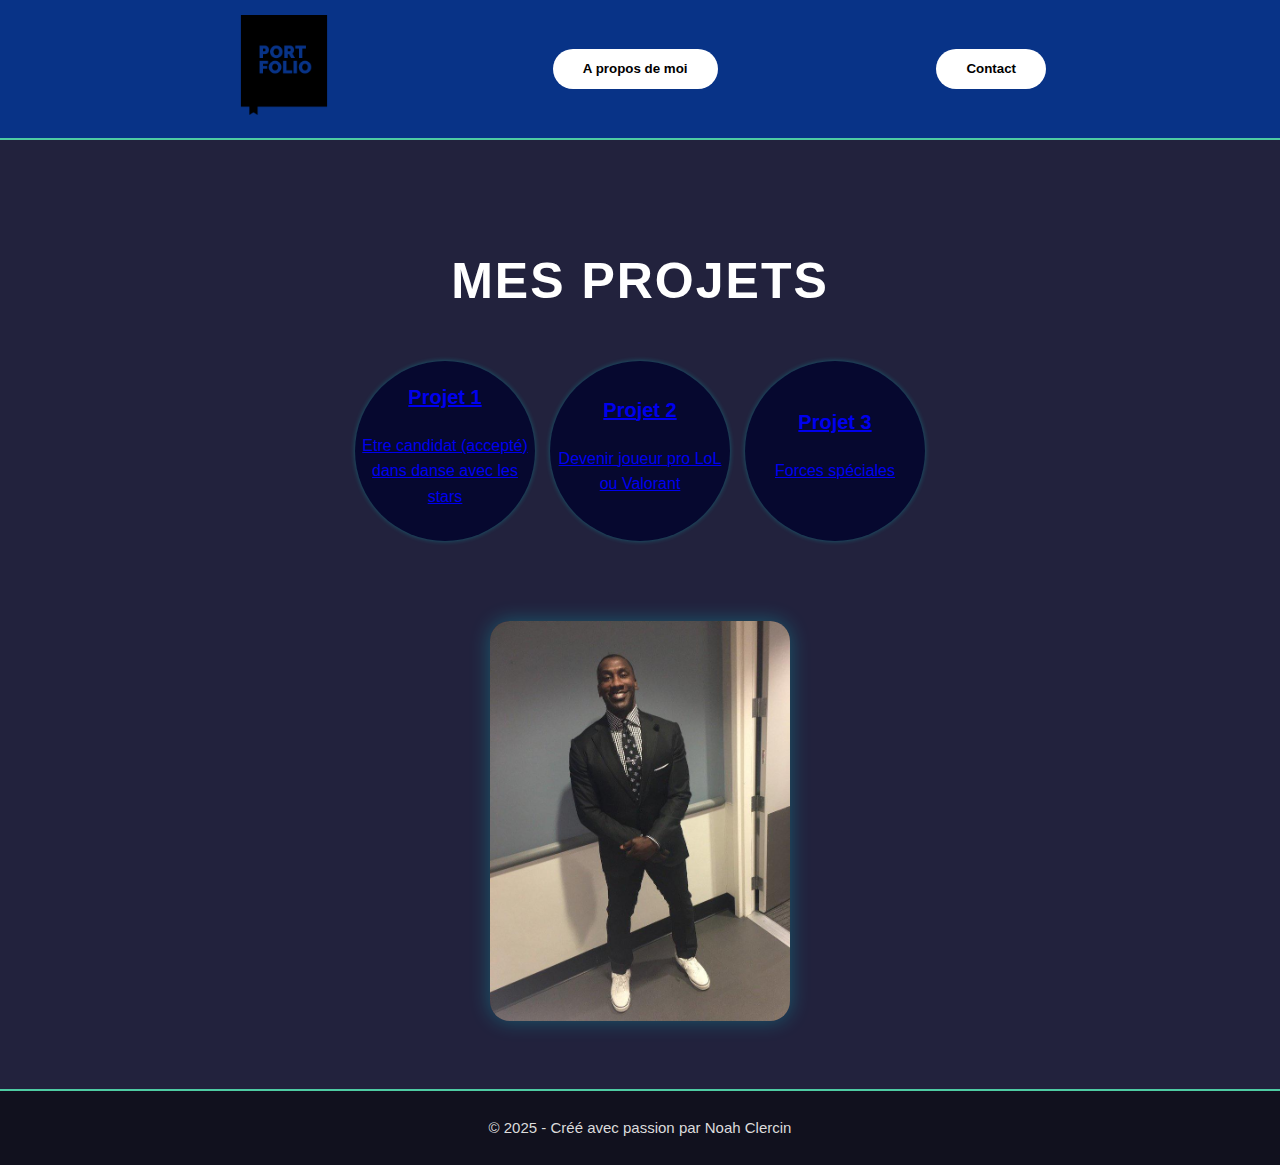
<file: index.html>
<!DOCTYPE html>
<html lang="fr">
<head>
    <meta charset="UTF-8">
    <meta name="viewport" content="width=device-width, initial-scale=1.0">
</head>
<body>
  <header>
      <div class="logo">
      <img src="IMAGE/portfolio.png" alt="Logo ">
      </div>
        <a href="HTML/a_propos_de_moi.html"><button>A propos de moi</button></a>
        <a href="HTML/contact.html"><button>Contact</button></a>
        
  </header>


<section class="projets">
  <h2>Mes Projets</h2>

  <div class="projets-container">
  <a href="HTML/projet1.html" class="projet"> 
    <h3>Projet 1</h3>
    <p>Etre candidat (accepté) dans danse avec les stars  </p>
  </a>

  <a href="HTML/projet2.html" class="projet">
    <h3>Projet 2</h3>
    <p>Devenir joueur pro LoL ou Valorant</p> 
  </a>

  <a href="HTML/projet3.html" class="projet">
    <h3>Projet 3</h3>
    <p>Forces spéciales</p>
  </a>
 </div>

</section>
<section>
  <img src="IMAGE/Costard.jpg" alt="costard ">
</section>
<footer>
    © 2025 - Créé avec passion par Noah Clercin
  </footer>
</body>

<link rel="stylesheet" href="CSS/style_index.css">

</html>
</file>
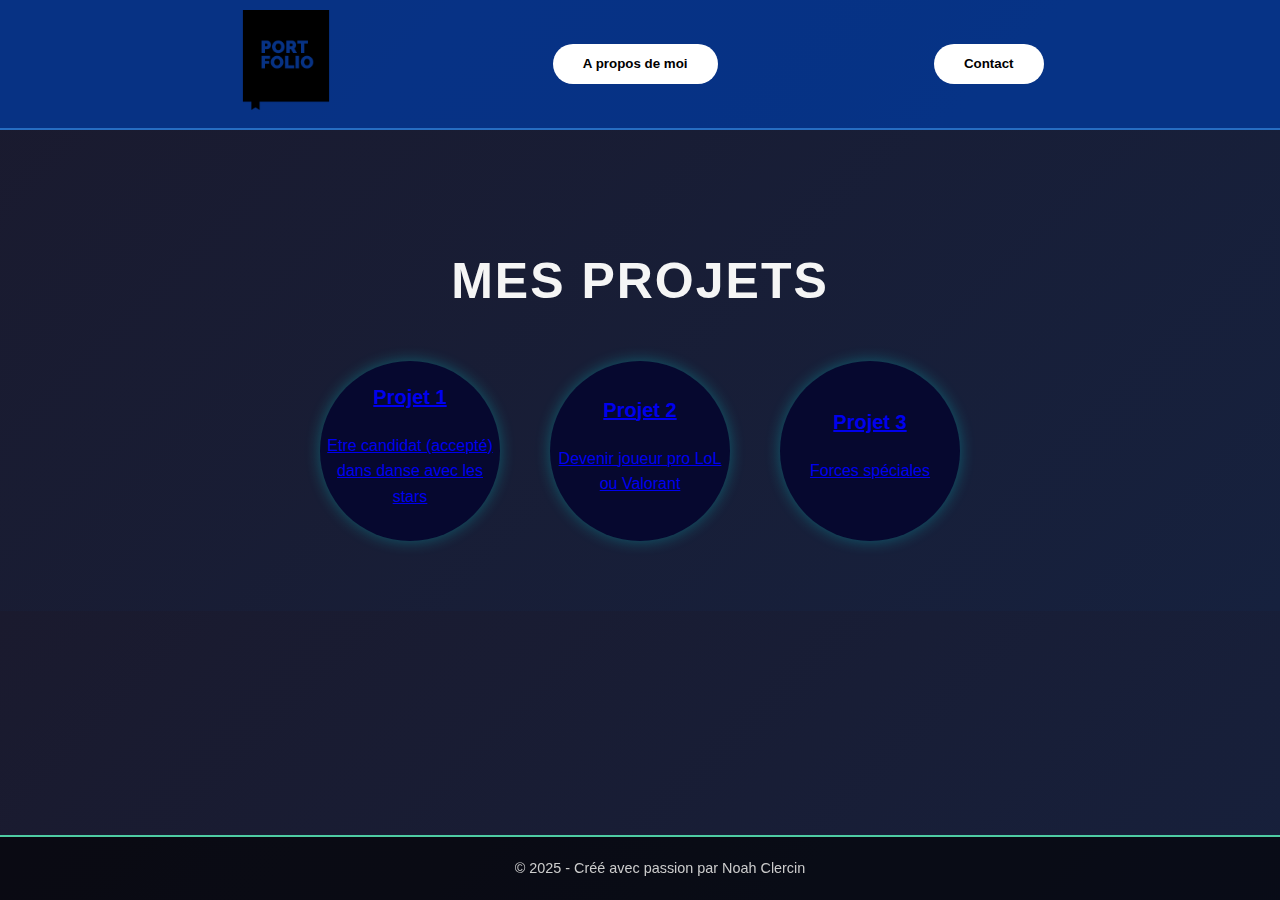
<file: HTML/index.html>
<!DOCTYPE html>
<html lang="fr">
<head>
    <meta charset="UTF-8">
    <meta name="viewport" content="width=device-width, initial-scale=1.0">
</head>
<body>
  <header>
      <div class="logo">
      <img src="/IMAGE/portfolio.png" alt="Logo ">
      </div>
        <a href="a_propos_de_moi.html"><button>A propos de moi</button></a>
        <a href="contact.html"><button>Contact</button></a>
        
  </header>


<section class="projets">
  <h2>Mes Projets</h2>

  <div class="projets-container">
  <a href="projet 1.html" class="projet"> 
    <h3>Projet 1</h3>
    <p>Etre candidat (accepté) dans danse avec les stars  </p>
  </a>

  <a href="projet2.html" class="projet">
    <h3>Projet 2</h3>
    <p>Devenir joueur pro LoL ou Valorant</p> 
  </a>

  <a href="projet3.html" class="projet">
    <h3>Projet 3</h3>
    <p>Forces spéciales</p>
  </a>
 </div>

</section>
</body>

<link rel="stylesheet" href="/CSS/index.css">

<footer>
    © 2025 - Créé avec passion par Noah Clercin
  </footer>
</html>
</file>
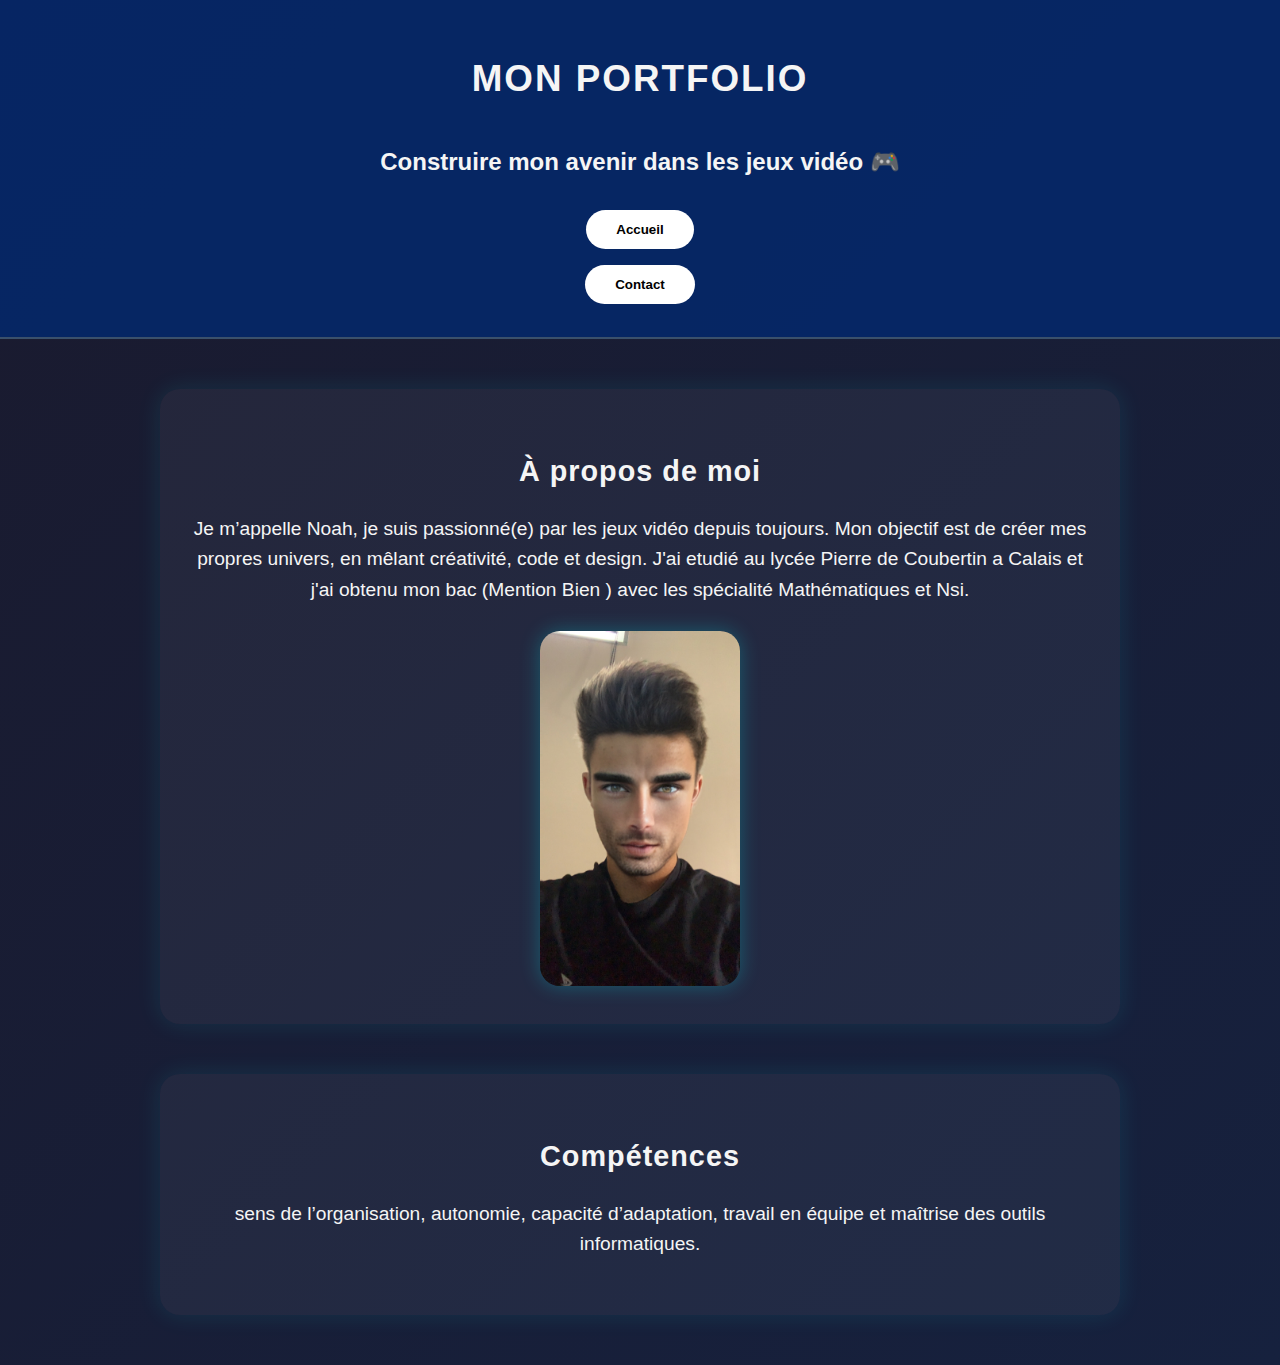
<file: HTML/a_propos_de_moi.html>
<!DOCTYPE html>
<html lang="fr">
<head>
    <meta charset="UTF-8">
    <meta name="viewport" content="width=device-width, initial-scale=1.0">
</head>
<body>
  <header>
    <h1>Mon Portfolio</h1>
    <h2>Construire mon avenir dans les jeux vidéo 🎮</h2>
    <a href="index.html"><button>Accueil</button></a>
    <a href="contact.html"><button>Contact</button></a>
  </header>
<section>
    <h3>À propos de moi</h3>
    <p>Je m’appelle Noah, je suis passionné(e) par les jeux vidéo depuis toujours.  
    Mon objectif est de créer mes propres univers, en mêlant créativité, code et design.
    J'ai etudié au lycée Pierre de Coubertin a Calais et j'ai obtenu mon bac (Mention Bien ) avec les spécialité Mathématiques et Nsi.</p>
    <img src="/IMAGE/moi.jpg.jpeg" alt="Photo de moi ou avatar">
  </section>

  <section>
    <h3>Compétences</h3>
    <p>sens de l’organisation, autonomie, capacité d’adaptation, travail en équipe et maîtrise des outils informatiques.</p>
  </section>
  <link rel="stylesheet" href="/CSS/a_propos_de_moi.css">
</file>
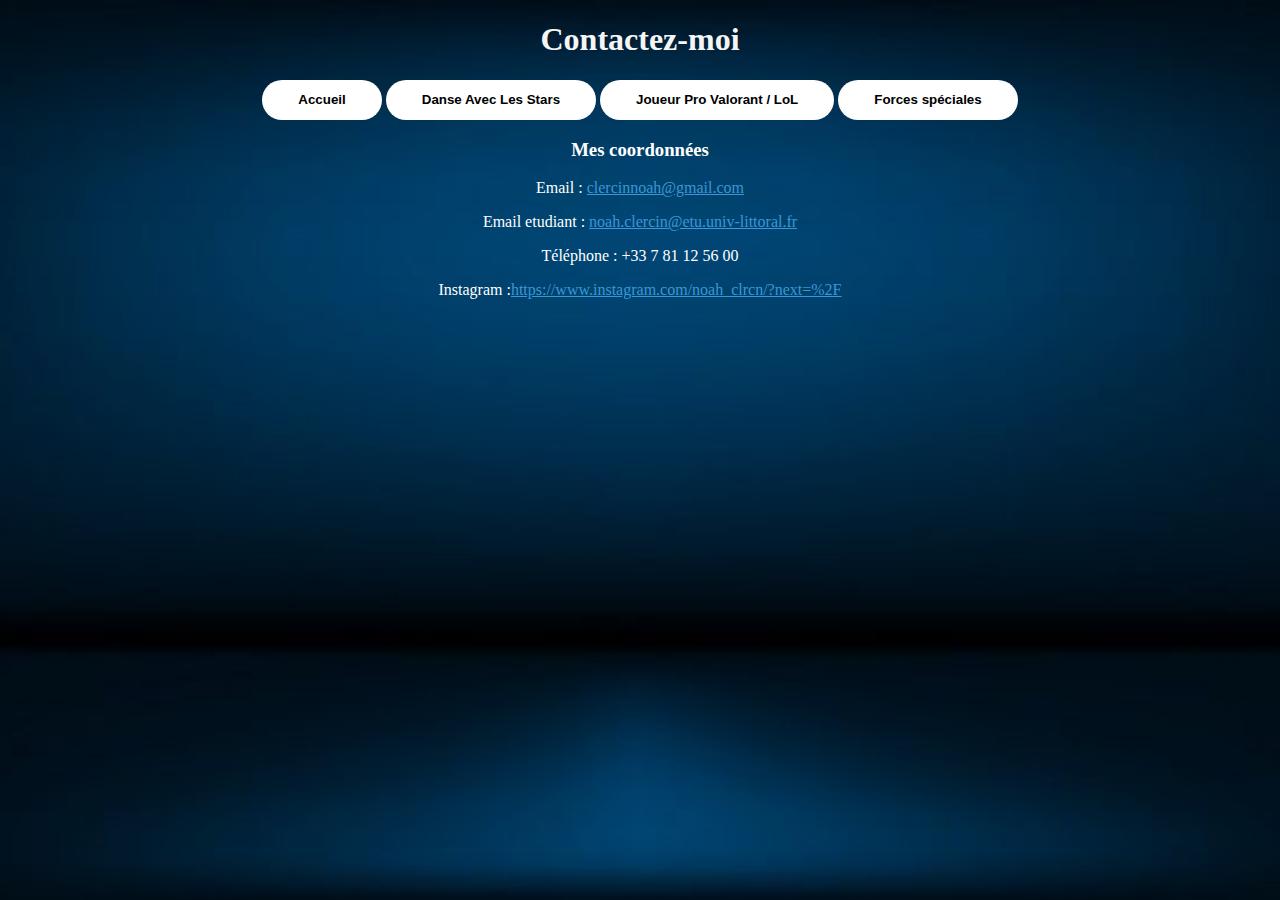
<file: HTML/contact.html>
<!DOCTYPE html>
<html lang="fr">
<head>
    <meta charset="UTF-8">
    <meta name="viewport" content="width=device-width, initial-scale=1.0">
</head>
<header>
    <h1>Contactez-moi </h1>
    <a href="../index.html"><button>Accueil</button></a>
    <a href="../HTML/projet1.html"><button>Danse Avec Les Stars</button></a>
    <a href="../HTML/projet2.html"><button>Joueur Pro Valorant / LoL</button></a>
    <a href="../HTML/projet3.html"><button>Forces spéciales</button></a>
    
</header>
<section>
    <h3>Mes coordonnées</h3>
    <p>Email : <a href="mailto:noah@example.com">clercinnoah@gmail.com</a></p>
    <p>Email etudiant : <a href="mailto:noah@example.com">noah.clercin@etu.univ-littoral.fr</a></p>
    <p>Téléphone : +33 7 81 12 56 00</p>
    <p>Instagram :<a href="mailto:noah@example.com">https://www.instagram.com/noah_clrcn/?next=%2F</a></p>
</section>

<link rel="stylesheet" href="../CSS/style_contact.css">
</file>
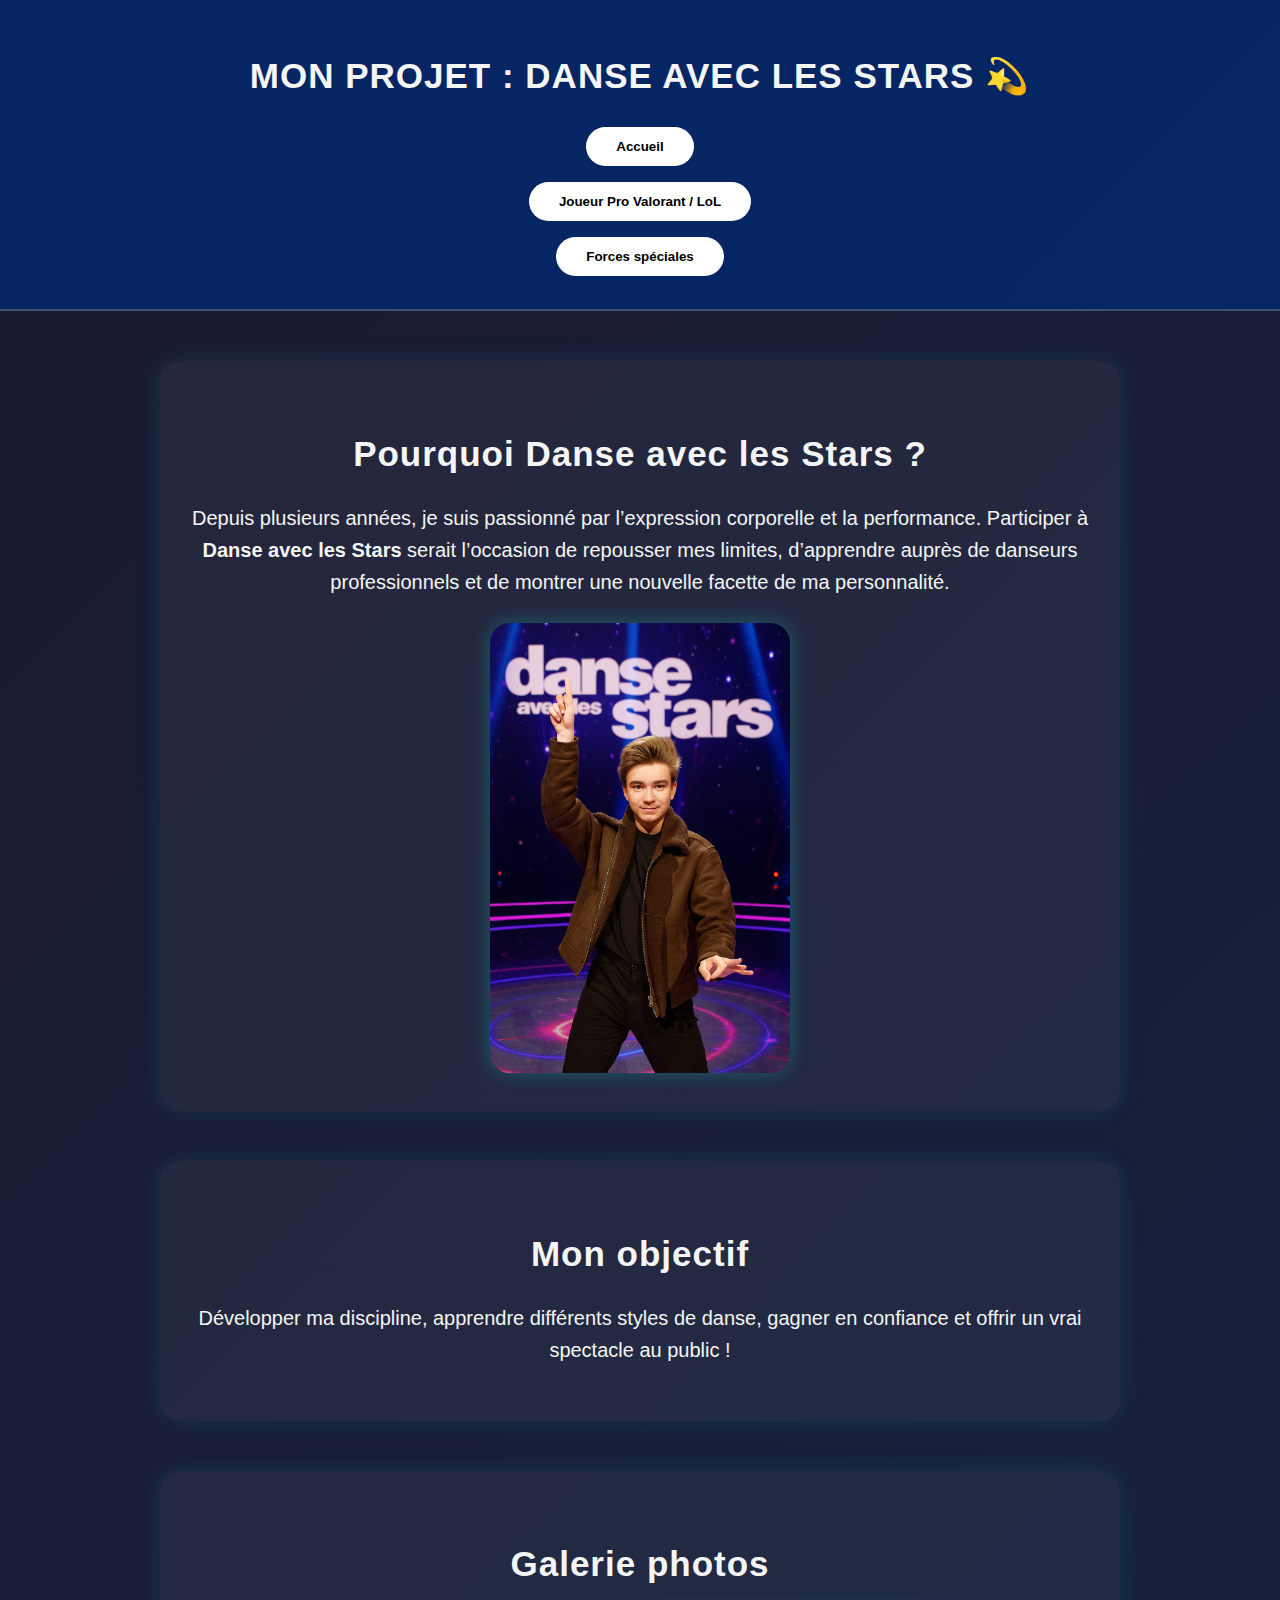
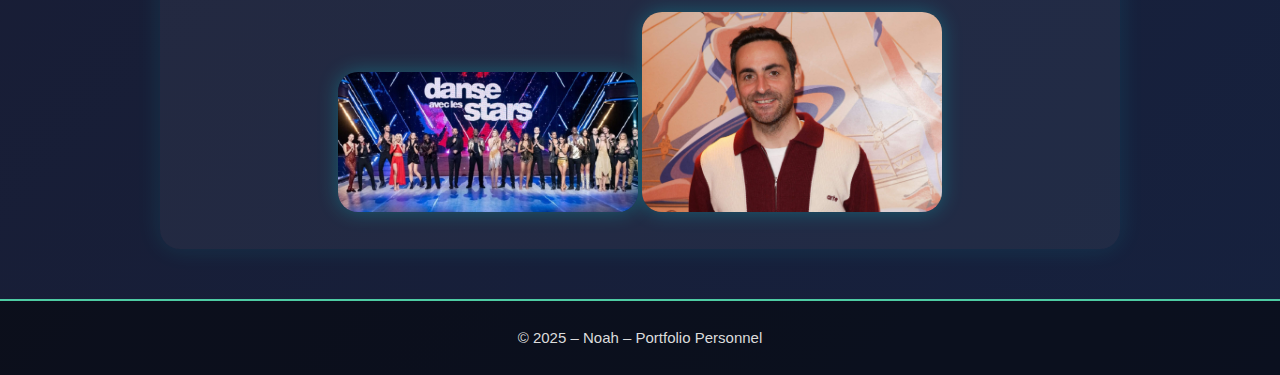
<file: HTML/projet 1.html>
<!DOCTYPE html>
<html lang="fr">
<head>
    <meta charset="UTF-8">
    <meta name="viewport" content="width=device-width, initial-scale=1.0">
</head>
<header>
    <h1>Mon Projet : Danse Avec Les Stars 💫</h1>
    <a href="index.html"><button>Accueil</button></a>
    <a href="projet2.html"><button>Joueur Pro Valorant / LoL </button></a>
    <a href="projet3.html"><button>Forces spéciales</button></a>
</header>

<section>
    <h3>Pourquoi Danse avec les Stars ?</h3>
    <p>
        Depuis plusieurs années, je suis passionné par l’expression corporelle et la performance.
        Participer à <strong>Danse avec les Stars</strong> serait l’occasion de repousser mes limites,
        d’apprendre auprès de danseurs professionnels et de montrer une nouvelle facette de ma
        personnalité.
    </p>
    <img src="/IMAGE/NoahDALS.png" alt="Danse artistique ou silhouette qui danse">
</section>

<section>
    <h3>Mon objectif</h3>
    <p>
        Développer ma discipline, apprendre différents styles de danse, gagner en confiance
        et offrir un vrai spectacle au public !
    </p>
</section>
<section class="galerie">
    <h3>Galerie photos</h3>

    <div class="galerie-container">
        <img src="/IMAGE/dals 1.jpg" alt="Photo danse 2">
        <img src="/IMAGE/camille combal.jpg" alt="Photo danse 3">
    </div>
</section>

<footer>
    © 2025 – Noah – Portfolio Personnel
</footer>

</body>
<link rel="stylesheet" href="/CSS/projet1.css">

</html>
</file>
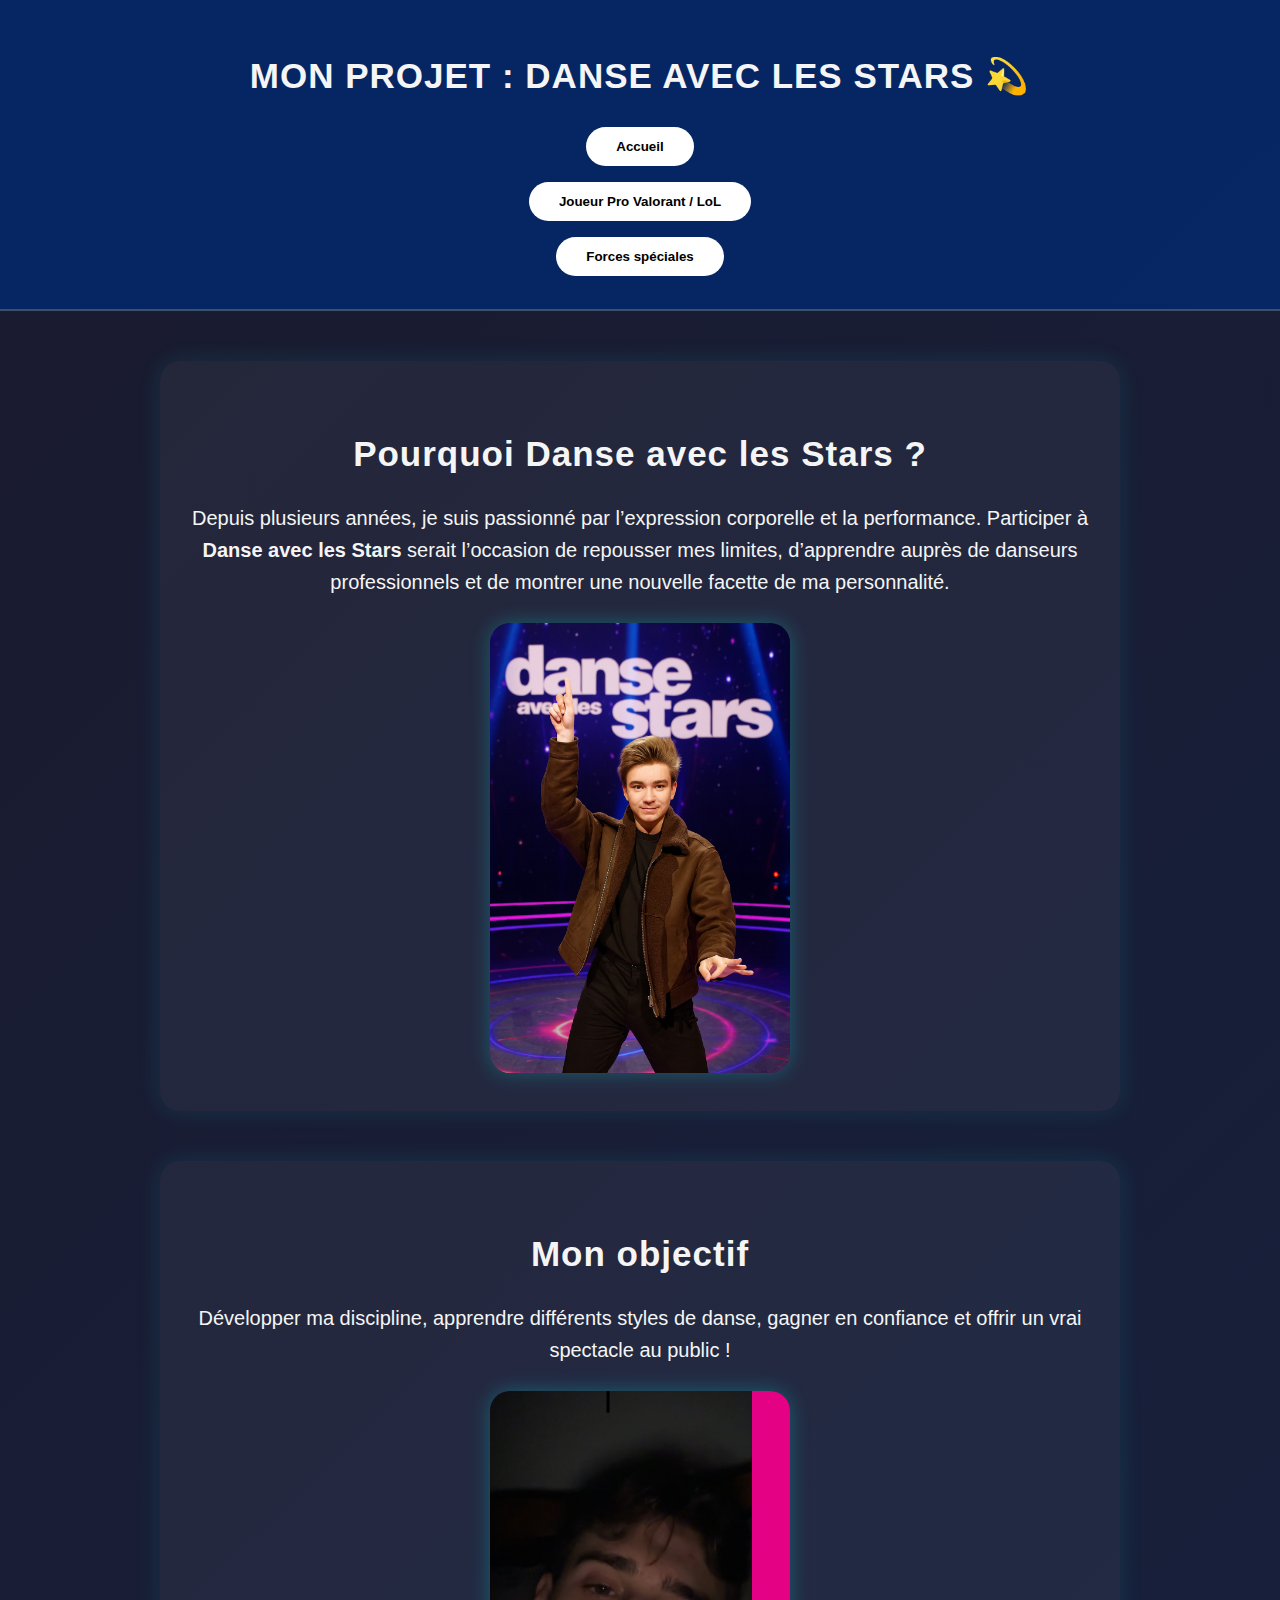
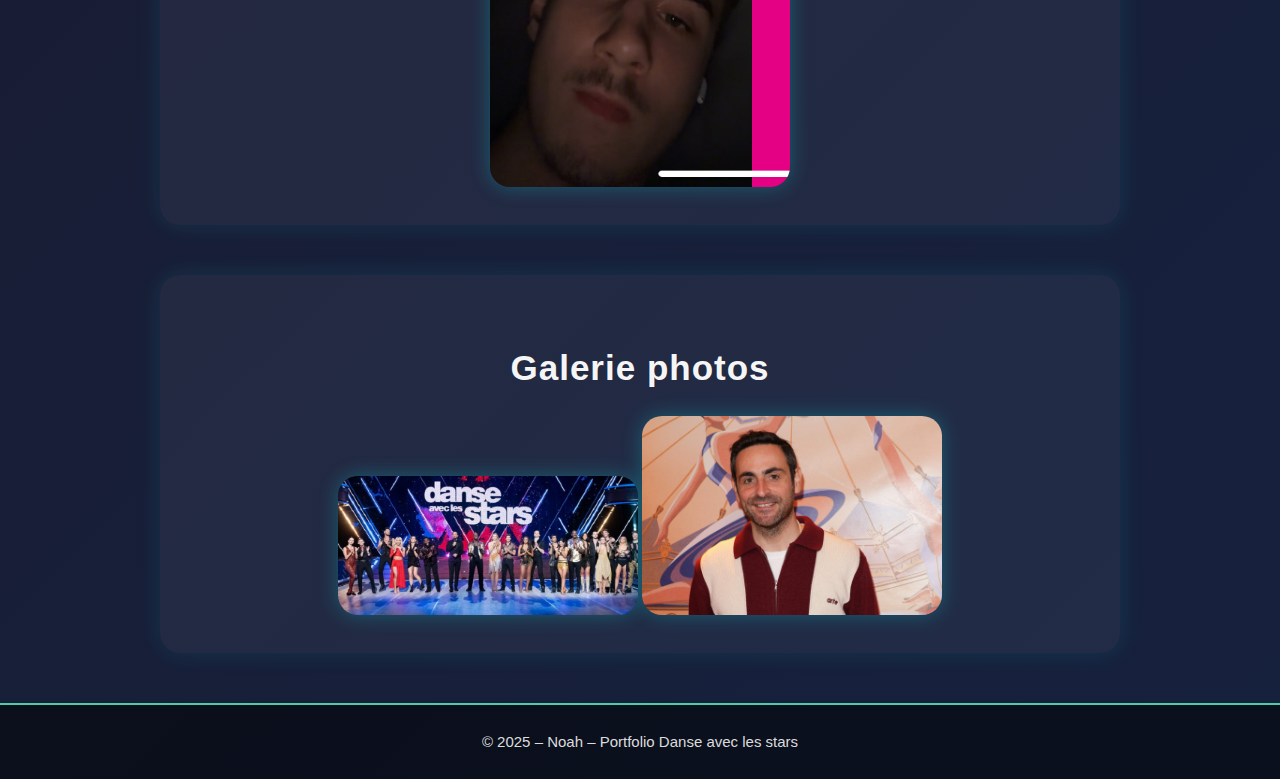
<file: HTML/projet1.html>
<!DOCTYPE html>
<html lang="fr">
<head>
    <meta charset="UTF-8">
    <meta name="viewport" content="width=device-width, initial-scale=1.0">
</head>
<body>
<header>
    <h1>Mon Projet : Danse Avec Les Stars 💫</h1>
    <a href="../index.html"><button>Accueil</button></a>
    <a href="projet2.html"><button>Joueur Pro Valorant / LoL </button></a>
    <a href="projet3.html"><button>Forces spéciales</button></a>
</header>

<section>
    <h3>Pourquoi Danse avec les Stars ?</h3>
    <p>
        Depuis plusieurs années, je suis passionné par l’expression corporelle et la performance.
        Participer à <strong>Danse avec les Stars</strong> serait l’occasion de repousser mes limites,
        d’apprendre auprès de danseurs professionnels et de montrer une nouvelle facette de ma
        personnalité.
    </p>
    <img src="../IMAGE/NoahDALS.png" alt="Danse artistique ou silhouette qui danse">
</section>

<section>
    <h3>Mon objectif</h3>
    <p>
        Développer ma discipline, apprendre différents styles de danse, gagner en confiance
        et offrir un vrai spectacle au public !
    </p>
    <img src="../IMAGE/enzo.jpg" alt="Photo danse 2">
    
</section>
<section class="galerie">
    <h3>Galerie photos</h3>

    <div class="galerie-container">
        <img src="../IMAGE/dals 1.jpg" alt="Photo danse 2">
        <img src="../IMAGE/camille combal.jpg" alt="Photo danse 3">
    </div>
</section>

<footer>
    © 2025 – Noah – Portfolio Danse avec les stars 
</footer>

</body>
<link rel="stylesheet" href="../CSS/style_projet1.css">

</html>
</file>
<file: CSS/style_index.css>
body {
    font-family: 'Poppins', sans-serif;
    background: linear-gradient(135deg, #22223d, #22223d);
    color: #ffffff;
    margin: 0;
    padding: 0;
    line-height:1.6;
}

header {
  display: flex;
  align-items: center;
  justify-content: space-evenly;
  background-color: oklab(38.224999999999994% -0.02415 -0.16613 / 0.8);
  padding: 15px 15px;
  border-bottom: 2px solid#4ecca3;
;
}
 

.logo img {
  width: 100px;  
  height: auto;  
}


section {
    text-align: center;
    max-width: 800px;
    margin: 40px auto;
    padding: 20px;
}

section img{
    width: 300px;
    max-width: 95%;
    border-radius: 20px;
    box-shadow: 0 0 20px rgba(0, 255, 255, 0.25);
    transition: transform 0.4s ease, box-shadow 0.4s ease;
}
section img:hover{
  transform: scale(1.03);
  box-shadow: 0 0 30px rgba(0, 255, 255, 0.5);
}



button {
  padding: 12.5px 30px;
  border:0;
  border-radius: 100px;
  background-color: #ffffff;
  color: #000000;
  font-weight: Bold;
  transition: all 0.5s;
  -webkit-transition: all 0.5s;
  cursor: pointer;
}

button:hover {
  transform: scale(1.2);
  color:rgb(34, 34, 182);
}

button:active {
  background-color: #3d94cf;
  transition: all 0.25s;
  -webkit-transition: all 0.25s;
  transform: scale(0.95);
}


.projets-container {
  display: flex;
  justify-content: center;
  gap: 15px;
}

.projet {
  background-color: #06082f;
  border-radius: 50%;
  width: 180px;
  height: 180px;
  display: flex;
  flex-direction: column;
  justify-content: center;
  box-shadow: 0 0 5px rgba(3, 240, 240, 0.3);
  transition: transform 0.3s ease, box-shadow 0.3s ease;
}

.projet:hover {
  transform: scale(1.1);
  box-shadow: 0 0 25px rgba(26, 219, 170, 0.6);
}


.projets h2 {
  font-size: 50px;
  margin-bottom: 40px;
  text-transform: uppercase;
  letter-spacing: 2px;
}

.projet h3 {
  margin: 4px;
  font-size: 20px;
}



footer {
   text-align: center;
    padding: 25px;
    margin-top: 40px;
    background: rgba(0, 0, 0, 0.5);
    border-top: 2px solid #4ecca3;
    font-size: 15px;
    color: #dcdcdc;


}
</file>
<file: CSS/index.css>
body {
    font-family: 'Poppins', sans-serif;
    background: linear-gradient(135deg, #1a1a2e, #16213e);
    color: #f5f5f5;
    margin: 0;
    padding: 0;
    line-height: 1.6;
}

header {
  display: flex;
  align-items: center;
  justify-content: space-evenly;
  background-color: oklab(38.224999999999994% -0.02415 -0.16613 / 0.8);
  padding: 10px 20px;
  border-bottom: 2px solid #276dc2;
  top: 0;
  z-index: 100;
}
 

.logo img {
  width: 100px;   /* change la largeur ici */
  height: auto;  /* garde les proportions */
}


section {
    text-align: center;
    max-width: 800px;
    margin: 40px auto;
    padding: 30px;
}

section img{
  width: px;
  height: auto;
}

button, .btn {
  padding: 12.5px 30px;
  border: 0;
  border-radius: 100px;
  background-color: #ffffff;
  color: #000000;
  font-weight: Bold;
  transition: all 0.5s;
  -webkit-transition: all 0.5s;
}

button:hover {
  transform: scale(1.2);
  color:rgb(34, 34, 182);
}

button:active {
  background-color: #3d94cf;
  transition: all 0.25s;
  -webkit-transition: all 0.25s;
  box-shadow: none;
  transform: scale(0.98);
}


.projets-container {
  display: flex;
  justify-content: center;
  gap: 50px;
}

.projet {
  background-color: #06082f;
  border-radius: 50%;
  width: 180px;
  height: 180px;
  display: flex;
  flex-direction: column;
  justify-content: center;
  align-items: center;
  box-shadow: 0 0 15px rgba(3, 240, 240, 0.3);
  transition: transform 0.3s ease, box-shadow 0.3s ease;
}

.projet:hover {
  transform: scale(1.1);
  box-shadow: 0 0 25px rgba(26, 219, 170, 0.6);
}

.projet i {
  font-size: 2.5rem;
  margin-bottom: 10px;
  color: cyan;
}

.projets h2 {
  font-size: 50px;
  margin-bottom: 40px;
  text-transform: uppercase;
  letter-spacing: 2px;
}

.projet h3 {
  margin: 4px;
  font-size: 20px;
}


footer {
    text-align: center;
    padding: 20px;
    background: rgba(0, 0, 0, 0.6);
    border-top: 2px solid #4ecca3;
    width: 100%;
    left:0;
    bottom: 0 ;
    position: fixed;
    color: #cccccc;
    font-size: 0.9em;

}
</file>
<file: CSS/a_propos_de_moi.css>
/* --- STYLE GLOBAL --- */
body {
    font-family: 'Poppins', sans-serif;
    background: linear-gradient(135deg, #1a1a2e, #16213e);
    color: #f5f5f5;
    margin: 0;
    padding: 0;
    line-height: 1.6;
}

/* --- HEADER --- */
header {
    display: flex;
    flex-direction: column;
    align-items: center;
    padding: 25px;
    background-color: oklab(30.334% -0.01911 -0.12388 / 0.85);
    border-bottom: 2px solid #3a506b;
    text-align: center;
}

header h1 {
    font-size: 2.3rem;
    margin-bottom: 15px;
    letter-spacing: 2px;
    text-transform: uppercase;
}

header button {
    margin: 8px;
}

/* --- SECTIONS --- */
section {
    max-width: 900px;
    margin: 50px auto;
    padding: 30px;
    background: rgba(255, 255, 255, 0.05);
    border-radius: 20px;
    box-shadow: 0 0 25px rgba(0, 255, 255, 0.1);
    text-align: center;
}

section h3 {
    font-size: 1.8rem;
    margin-bottom: 20px;
    letter-spacing: 1px;
}

section p {
    font-size: 1.2rem;
    margin-bottom: 25px;
}

/* --- IMAGES --- */
section img {
    width: 200px;
    max-width: 95%;
    border-radius: 20px;
    box-shadow: 0 0 20px rgba(0, 255, 255, 0.25);
    transition: transform 0.4s ease, box-shadow 0.4s ease;
}

section img:hover {
    transform: scale(1.03);
    box-shadow: 0 0 30px rgba(0, 255, 255, 0.5);
}

/* --- BOUTONS --- */
button {
    padding: 12px 30px;
    border: none;
    border-radius: 100px;
    background: white;
    color: black;
    font-weight: bold;
    cursor: pointer;
    transition: 0.4s;
}

button:hover {
    transform: scale(1.15);
    color: rgb(34, 34, 182);
}

button:active {
    transform: scale(0.95);
    background: #3d94cf;
}

/* --- FOOTER --- */
footer {
    text-align: center;
    padding: 25px;
    margin-top: 40px;
    background: rgba(0, 0, 0, 0.5);
    border-top: 2px solid #4ecca3;
    font-size: 1rem;
    color: #dcdcdc;
}
</file>
<file: CSS/style_contact.css>
header{
  text-align: center;
  color: #f5f5f5; 
}


section{
    text-align: center;
    color: rgb(255, 255, 255)
    ;
}

a{ color: #3a96d4;}


button, .btn {
  padding: 12.5px 36px;
  border: 0;
  border-radius: 100px;
  background-color: #ffffff;
  color: #000000;
  font-weight: Bold;
  transition: all 2s;
  -webkit-transition: all 0.5s;
}

button:hover {
  transform: scale(1.2);
  color:rgb(34, 34, 182);
}

button:active {
  background-color: #3d94cf;
  transition: all 0.25s;
  -webkit-transition: all 0.25s;
  box-shadow: none;
  transform: scale(0.9);
}

body {
  background-image: url("/IMAGE/Contact-fond.jpg"); /* chemin de ton image */
  background-repeat: no-repeat;             /* empêche la répétition */
  background-size: cover;                   /* l’image couvre tout l’écran */
  background-position: center;              /* centrage de l’image */
  background-attachment: fixed;             /* effet "parallaxe" (l’image ne bouge pas au scroll) */
}
</file>
<file: CSS/projet1.css>
body {
    font-family: 'Poppins', sans-serif;
    background: linear-gradient(135deg, #1a1a2e, #16213e);
    color: #f5f5f5;
    margin: 0;
    padding: 0;
    line-height: 1.6;
}

header {
    display: flex;
    flex-direction: column;
    align-items: center;
    padding: 25px;
    background-color: oklab(30.334% -0.01911 -0.12388 / 0.85);
    border-bottom: 2px solid #3a506b;
    text-align: center;
}

header h1 {
    font-size: 35px;
    margin-bottom: 15px;
    letter-spacing: 1px;
    text-transform: uppercase;
}

header button {
    margin: 8px;
}


section {
    max-width: 900px;
    margin: 50px auto;
    padding: 30px;
    background: rgba(255, 255, 255, 0.05);
    border-radius: 20px;
    box-shadow: 0 0 25px rgba(0, 255, 255, 0.1);
    text-align: center;
}

section h3 {
    font-size: 35px;
    margin-bottom: 20px;
    letter-spacing: 1px;
}

section p {
    font-size: 20px;
    margin-bottom: 25px;
}


section img {
    width: 300px;
    max-width: 95%;
    border-radius: 20px;
    box-shadow: 0 0 20px rgba(0, 255, 255, 0.25);
    transition: transform 0.4s ease, box-shadow 0.4s ease;
}

.galerie-container img{
   width: 300px;}



section img:hover {
    transform: scale(1.03);
    box-shadow: 0 0 30px rgba(0, 255, 255, 0.5);
}

button {
    padding: 12px 30px;
    border: none;
    border-radius: 100px;
    background: white;
    color: black;
    font-weight: bold;
    cursor: pointer;
    transition: 0.4s;
}

button:hover {
    transform: scale(1.15);
    color: rgb(34, 34, 182);
}

button:active {
    transform: scale(0.95);
    background: #3d94cf;
}


footer {
    text-align: center;
    padding: 25px;
    margin-top: 40px;
    background: rgba(0, 0, 0, 0.5);
    border-top: 2px solid #4ecca3;
    font-size: 15px;
    color: #dcdcdc;
}
</file>
<file: CSS/style_projet1.css>
body {
    font-family: 'Poppins', sans-serif;
    background: linear-gradient(135deg, #1a1a2e, #16213e);
    color: #f5f5f5;
    margin: 0;
    padding: 0;
    line-height: 1.6;
}

header {
    display: flex;
    flex-direction: column;
    align-items: center;
    padding: 25px;
    background-color: oklab(30.334% -0.01911 -0.12388 / 0.85);
    border-bottom: 2px solid #3a506b;
    text-align: center;
}

header h1 {
    font-size: 35px;
    margin-bottom: 15px;
    letter-spacing: 1px;
    text-transform: uppercase;
}

header button {
    margin: 8px;
}


section {
    max-width: 900px;
    margin: 50px auto;
    padding: 30px;
    background: rgba(255, 255, 255, 0.05);
    border-radius: 20px;
    box-shadow: 0 0 25px rgba(0, 255, 255, 0.1);
    text-align: center;
}

section h3 {
    font-size: 35px;
    margin-bottom: 20px;
    letter-spacing: 1px;
}

section p {
    font-size: 20px;
    margin-bottom: 25px;
}


section img {
    width: 300px;
    max-width: 95%;
    border-radius: 20px;
    box-shadow: 0 0 20px rgba(0, 255, 255, 0.25);
    transition: transform 0.4s ease, box-shadow 0.4s ease;
}

.galerie-container img{
   width: 300px;}



section img:hover {
    transform: scale(1.03);
    box-shadow: 0 0 30px rgba(0, 255, 255, 0.5);
}

button {
    padding: 12px 30px;
    border: none;
    border-radius: 100px;
    background: white;
    color: black;
    font-weight: bold;
    cursor: pointer;
    transition: 0.4s;
}

button:hover {
    transform: scale(1.15);
    color: rgb(34, 34, 182);
}

button:active {
    transform: scale(0.95);
    background: #3d94cf;
}


footer {
    text-align: center;
    padding: 25px;
    margin-top: 40px;
    background: rgba(0, 0, 0, 0.5);
    border-top: 2px solid #4ecca3;
    font-size: 15px;
    color: #dcdcdc;
}
</file>
